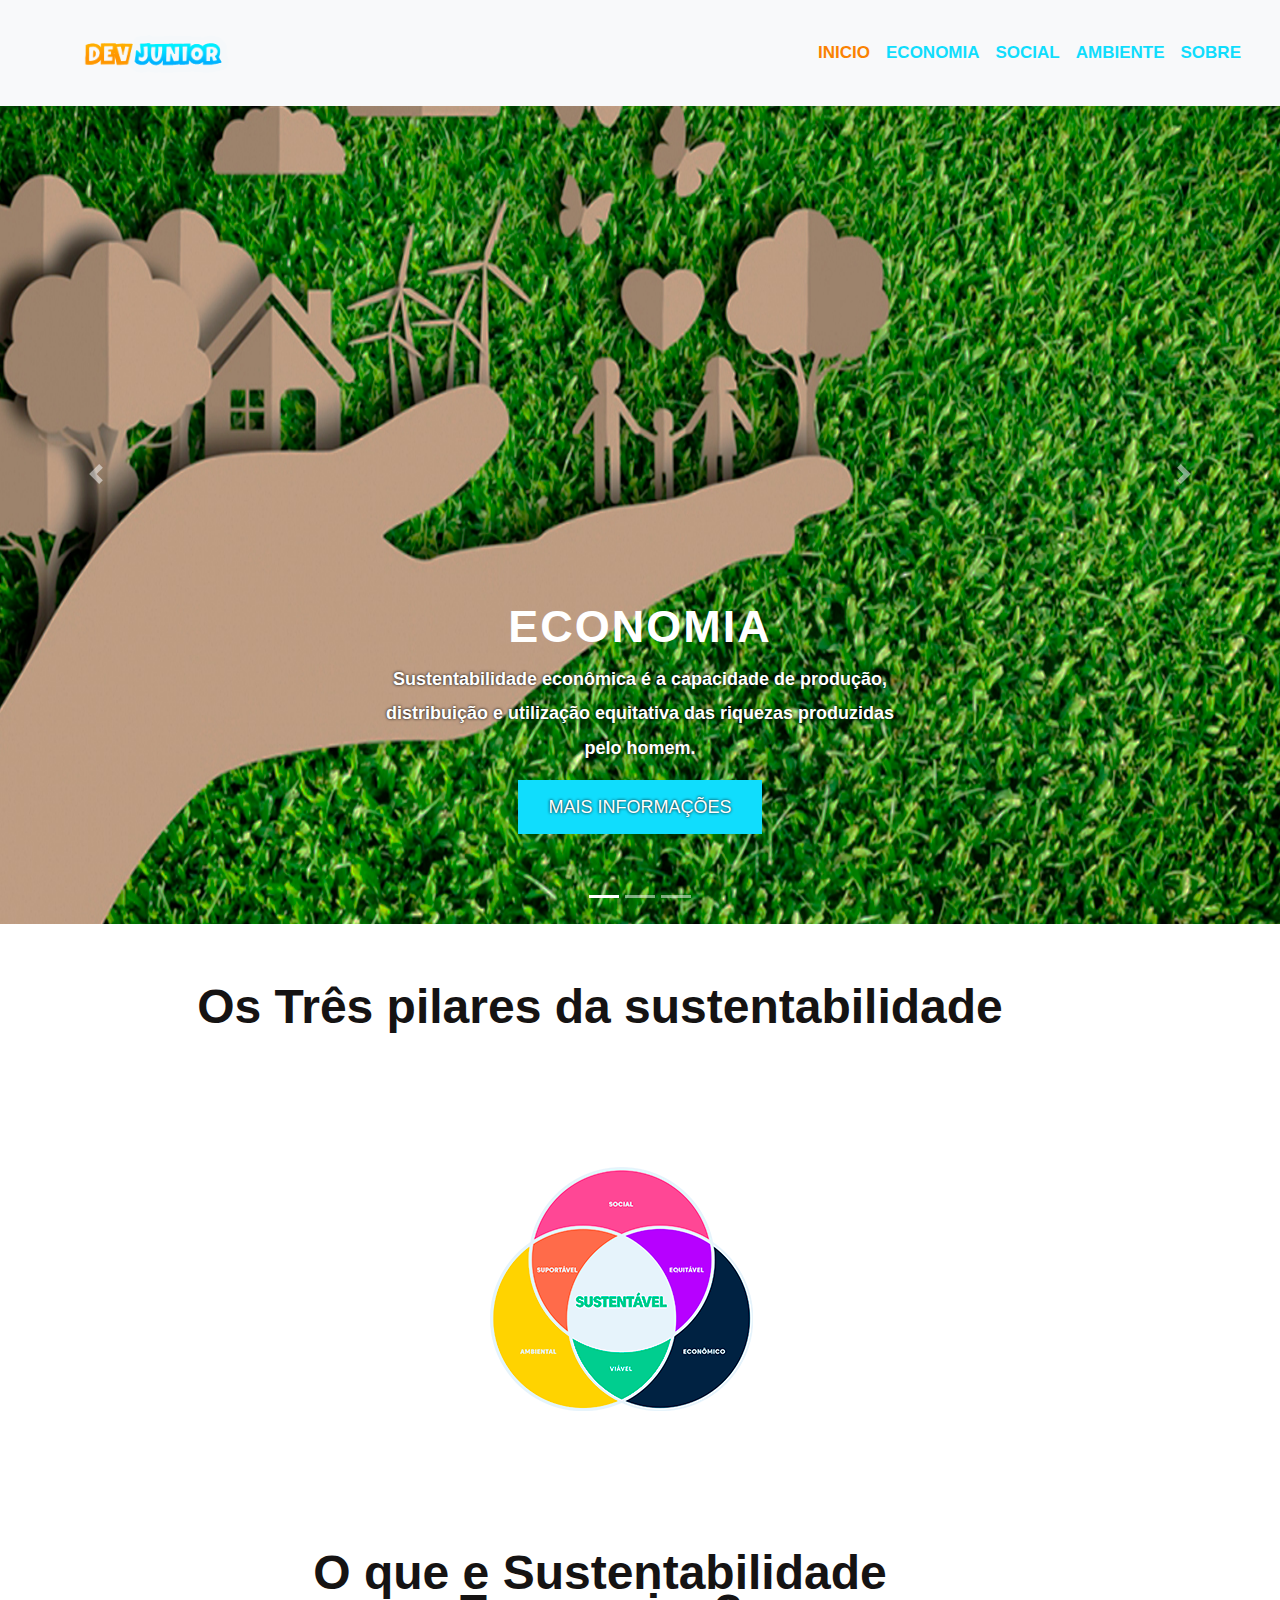
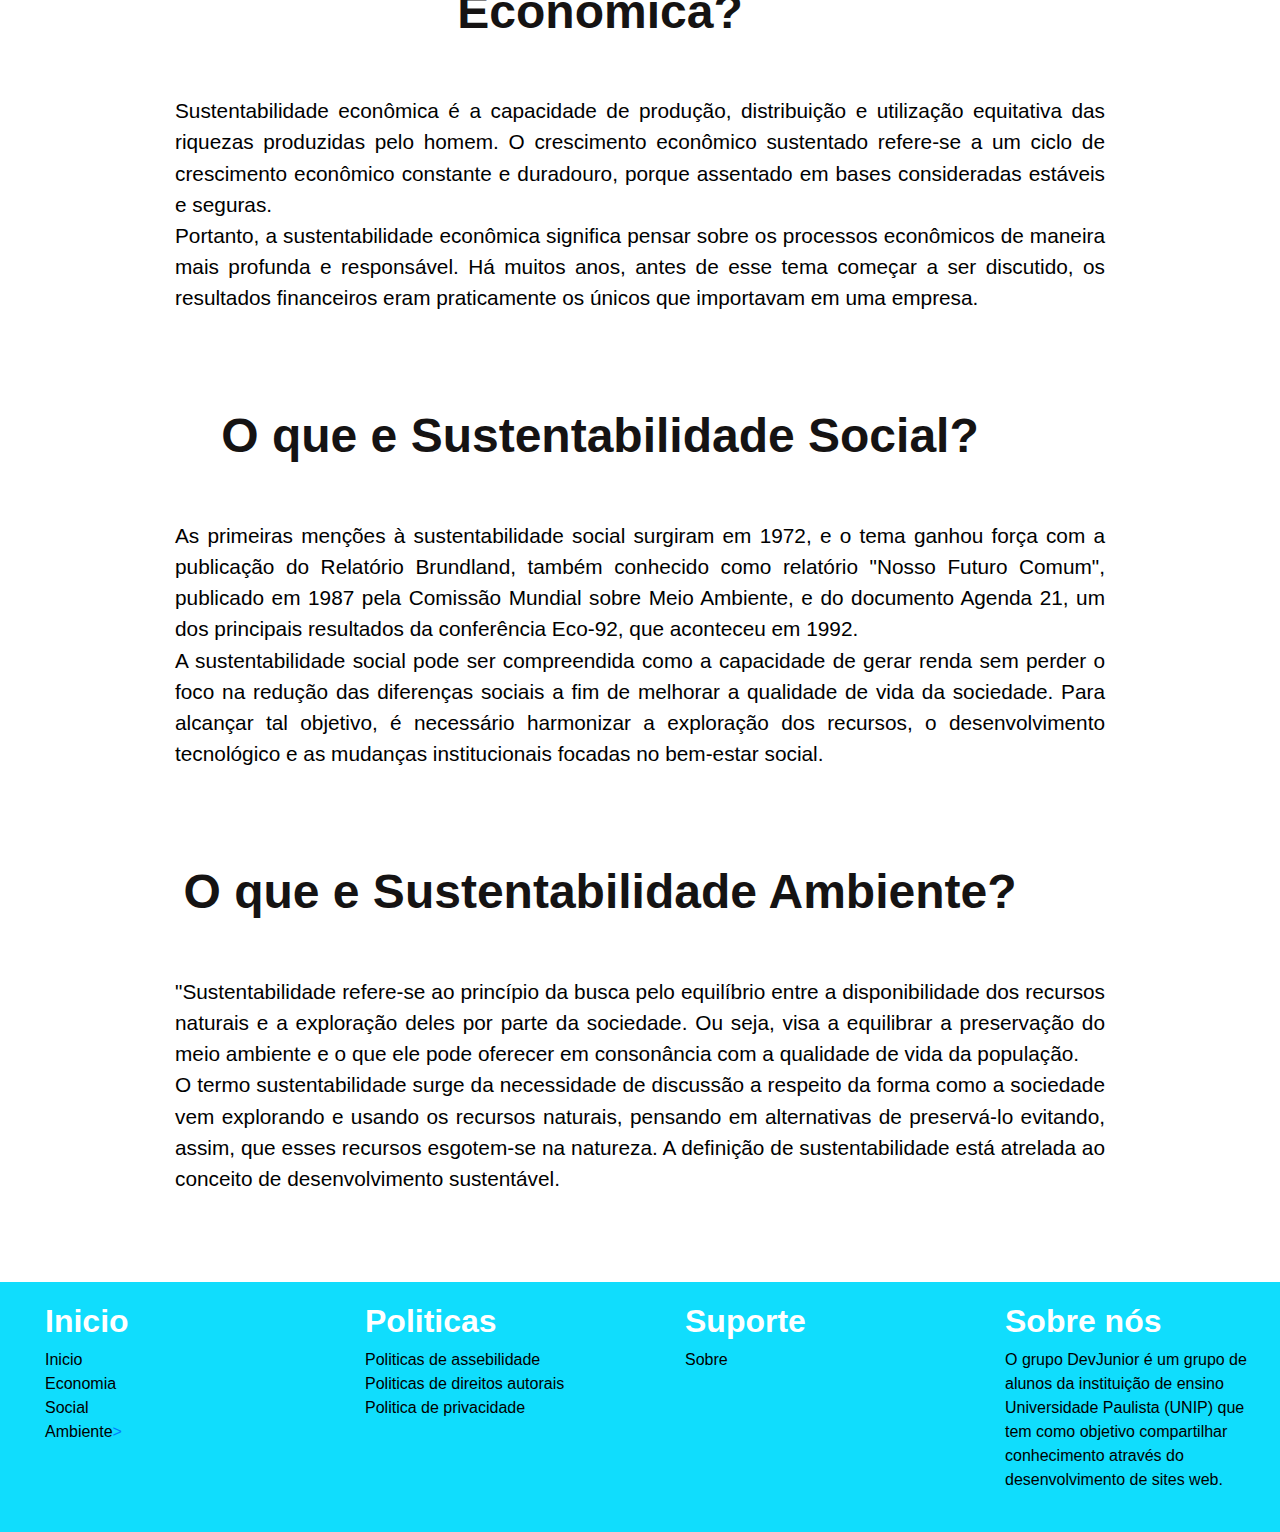
<file: index.html>
<!DOCTYPE html>
<html lang="Pt-br">

<head>
    <meta charset="UTF-8">
    <meta name="viewport" content="width=device-width, initial-scale=1.0">

    <title>Dev Junior</title>
    <!---Blibliotecas (Frameworks)-->
    <link href="https://fonts.googleapis.com/css2?family=Merienda&display=swap" rel="stylesheet">
    <link href="https://fonts.googleapis.com/css2?family=Poppins:wght@400;700&display=swap" rel="stylesheet">
    <link href="https://cdnjs.cloudflare.com/ajax/libs/animate.css/3.7.2/animate.min.css" rel="stylesheet">
    <link href="https://stackpath.bootstrapcdn.com/bootstrap/4.1.3/css/bootstrap.min.css" rel="stylesheet">
    <link href="css/devjunior.css" rel="stylesheet">
    <!--fim-->
</head>
<!--Nav-bar-->

<body>
    <nav class="navbar navbar-expand-lg navbar-light bg-light fixed-top">
        <div class="container-fluid">
            <a class="navbar-brand" href="#"></a>
            <img src="img/logo/devjunior.png.png" width="210px" height="90px">
            <button aria-controls="navbarSupportedContent" aria-expanded="false" aria-label="Toggle navigation"
                class="navbar-toggler" data-target="#navbarSupportedContent" data-toggle="collapse" type="button"><span
                    class="navbar-toggler-icon"></span></button>
            <div class="collapse navbar-collapse" id="navbarSupportedContent">
                <ul class="navbar-nav ml-auto">
                    <li class="nav-item active">
                        <a class="nav-link" href="devjunior.html"><b>inicio</b></a>
                    </li>
                    <li class="nav-item">
                        <a class="nav-link" href="economia.html"><b>Economia</b></a>
                    </li>
                    <li class="nav-item">
                        <a class="nav-link" href="social.html"><b>Social</b></a>
                    </li>
                    <li class="nav-item">
                        <a class="nav-link" href="meioambiente.html"><b>Ambiente</b></a>
                    </li>
                    <li class="nav-item">
                        <a class="nav-link" href="sobre.html"><b>Sobre</b></a>
                    </li>
                </ul>
            </div>
        </div>
    </nav>
    <br>
    <!--Fim da nav-bar-->
    <!---Carrossel-->
    <div class="carousel slide " data-ride="carousel" id="carouselExampleIndicators">
        <ol class="carousel-indicators">
            <li class="active" data-slide-to="0" data-target="#carouselExampleIndicators"></li>
            <li data-slide-to="1" data-target="#carouselExampleIndicators"></li>
            <li data-slide-to="2" data-target="#carouselExampleIndicators"></li>
        </ol>
        <div class="carousel-inner">
            <div class="carousel-item active">
                <img alt="First slide" class="d-block w-100" src="img/slider01.jpg">
                <div class="carousel-caption d-none d-md-block">
                    <h5 class="animated bounceInRight" style="animation-delay: 1s"><b>Economia</b></h5>
                    <p class="animated bounceInLeft" style="animation-delay: 2s"><b>Sustentabilidade econômica é a
                            capacidade de produção, distribuição e utilização equitativa das riquezas produzidas pelo
                            homem.</b></p>
                    <p class="animated bounceInRight" style="animation-delay: 3s"><a href="economia.html">Mais
                            informações</a></p>
                </div>
            </div>
            <div class="carousel-item">
                <img alt="Second slide" class="d-block w-100" src="img/slider02.jpg">
                <div class="carousel-caption d-none d-md-block">
                    <h5 class="animated slideInDown" style="animation-delay: 1s"><b>Ambiente</b></h5>
                    <p class="animated fadeInUp" id="text" style="animation-delay: 2s"><b>No âmbito ambiental, busca-se
                            de diversas maneiras a preservação do meio ambiente e redução impactos ambientais. </b> </p>
                    <p class="animated zoomIn" style="animation-delay: 3s"><a
                            href="Meio ambiente V.01.02/Meioambiente.html">Mais informações </a></p>
                </div>
            </div>
            <div class="carousel-item">
                <img alt="Third slide" class="d-block w-100" src="img/slider03.jpg">
                <div class="carousel-caption d-none d-md-block">
                    <h5 class="animated zoomIn" style="animation-delay: 1s"><b>Social</b></h5>
                    <p class="animated fadeInLeft" style="animation-delay: 2s"><b>O Pilar social do desenvolvimento
                            sustentável é o foco nas pessoas e na sociedade, já que empresas sustentáveis precisam do
                            apoio de seus colaboradores, clientes, stakeholders e da comunidade em que atuam. </b></p>
                    <p class="animated zoomIn" style="animation-delay: 3s"><a href="social.html">Mais informações</a>
                    </p>
                </div>
            </div>
        </div><a class="carousel-control-prev" data-slide="prev" href="#carouselExampleIndicators" role="button"><span
                aria-hidden="true" class="carousel-control-prev-icon"></span> <span class="sr-only">Previous</span></a>
        <a class="carousel-control-next" data-slide="next" href="#carouselExampleIndicators" role="button"><span
                aria-hidden="true" class="carousel-control-next-icon"></span> <span class="sr-only">Next</span></a>
    </div>
    <!--Fim do carrosel-->
    <!--- Parte Conteudo -->

    <div class="container-fluid">

        <h1 align="center" class="text"><b>Os Três pilares da sustentabilidade</b></h1>
        <div class="imagem">

            <img class="center" src="img/sustentabilidade.png" class="img-thumbnail" alt="sustentabilidade">
        </div>

        <h1 align="center" class="text"><b> O que e Sustentabilidade Economica?</b></h1>



        <p>Sustentabilidade econômica é a capacidade de produção, distribuição e utilização equitativa das riquezas
            produzidas pelo homem. O crescimento econômico sustentado refere-se a um ciclo de crescimento econômico
            constante e duradouro, porque assentado
            em bases consideradas estáveis e seguras.<br>Portanto, a sustentabilidade econômica significa pensar sobre
            os processos econômicos de maneira mais profunda e responsável. Há muitos anos, antes de esse tema começar a
            ser discutido, os resultados
            financeiros eram praticamente os únicos que importavam em uma empresa.</p>
        <br>

        <h1 align="center" class="text"><b>O que e Sustentabilidade Social?</b></h1>


        <p>As primeiras menções à sustentabilidade social surgiram em 1972, e o tema ganhou força com a publicação do
            Relatório Brundland, também conhecido como relatório "Nosso Futuro Comum", publicado em 1987 pela Comissão
            Mundial sobre Meio Ambiente,
            e do documento Agenda 21, um dos principais resultados da conferência Eco-92, que aconteceu em 1992.<br> A
            sustentabilidade social pode ser compreendida como a capacidade de gerar renda sem perder o foco na redução
            das diferenças sociais a
            fim de melhorar a qualidade de vida da sociedade. Para alcançar tal objetivo, é necessário harmonizar a
            exploração dos recursos, o desenvolvimento tecnológico e as mudanças institucionais focadas no bem-estar
            social.</p>
        <br>

        <h1 align="center" class="text"><b>O que e Sustentabilidade Ambiente?</b></h1>


        <p>"Sustentabilidade refere-se ao princípio da busca pelo equilíbrio entre a disponibilidade dos recursos
            naturais e a exploração deles por parte da sociedade. Ou seja, visa a equilibrar a preservação do meio
            ambiente e o que ele pode oferecer em
            consonância com a qualidade de vida da população.<br>O termo sustentabilidade surge da necessidade de
            discussão a respeito da forma como a sociedade vem explorando e usando os recursos naturais, pensando em
            alternativas de preservá-lo evitando,
            assim, que esses recursos esgotem-se na natureza. A definição de sustentabilidade está atrelada ao conceito
            de desenvolvimento sustentável.</p>


        <br>
        <br>
        <br>

    </div>
    <!---Rodape-->
    <footer>
        <div class="boxs">
            <h2><b>Inicio</b></h2>
            <ul>
                <li><a href="devjunior.html"><span>Inicio</span></b></a></li>
                <li><a href="economia.html"><span>Economia</span></a></li>
                <li><a href="social.html"><span>Social</span></a></li>
                <li><a href="meioambiente.html"><span>Ambiente</span>></a></li>
            </ul>
        </div>
        <div class="boxs">

            <h2><b>Politicas</b></h2>
            <ul>
                <li><a href="http://www.planalto.gov.br/ccivil_03/leis/l9610.htm"><span>Politicas de assebilidade</span>
                </li>
                <li><a href="http://www.planalto.gov.br/ccivil_03/leis/l9610.html"><span>Politicas de direitos
                            autorais</span></a></li>
                <li><a href="http://www.planalto.gov.br/ccivil_03/_ato2015-2018/2018/lei/l13709.html"><span>Politica de
                            privacidade</span></a></li>
            </ul>

        </div>
        <div class="boxs">

            <h2><b>Suporte</b></h2>
            <ul>
                <li><a href=""><span>Sobre</span></a></li>
            </ul>
        </div>
        <div class="boxs">

            <h2><b>Sobre nós</b></h2>
            <p class="textsobre">O grupo DevJunior é um grupo de alunos da instituição de ensino Universidade Paulista
                (UNIP) que tem como objetivo compartilhar conhecimento através do desenvolvimento de sites web.
            </p>
        </div>
        </div>
    </footer>
    <!---Fim do rodape-->
    <!--Bliotecas(Frameworks)-->
    <script src="https://cdnjs.cloudflare.com/ajax/libs/popper.js/1.14.3/umd/popper.min.js">
    </script>
    <script src="https://code.jquery.com/jquery-3.3.1.slim.min.js">
    </script>
    <script src="https://stackpath.bootstrapcdn.com/bootstrap/4.1.3/js/bootstrap.min.js">
    </script>

</body>

</html>
</file>
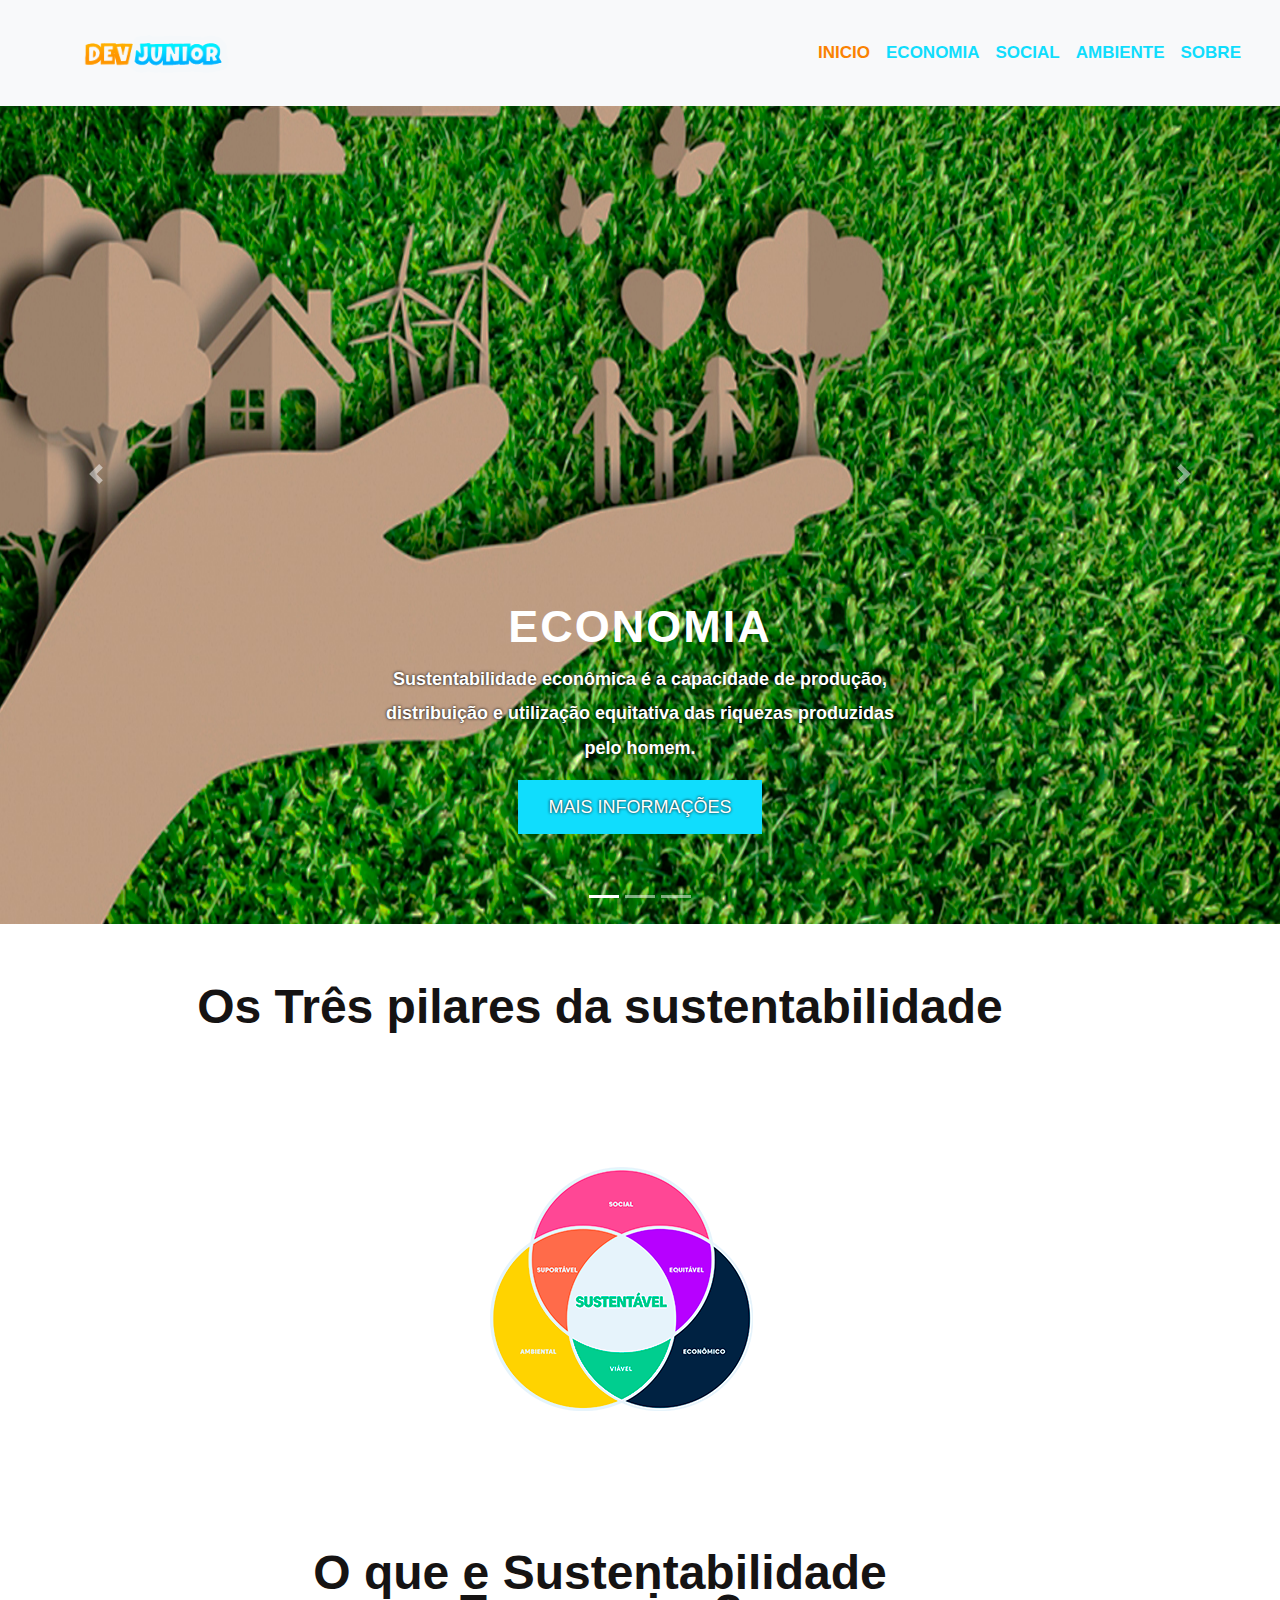
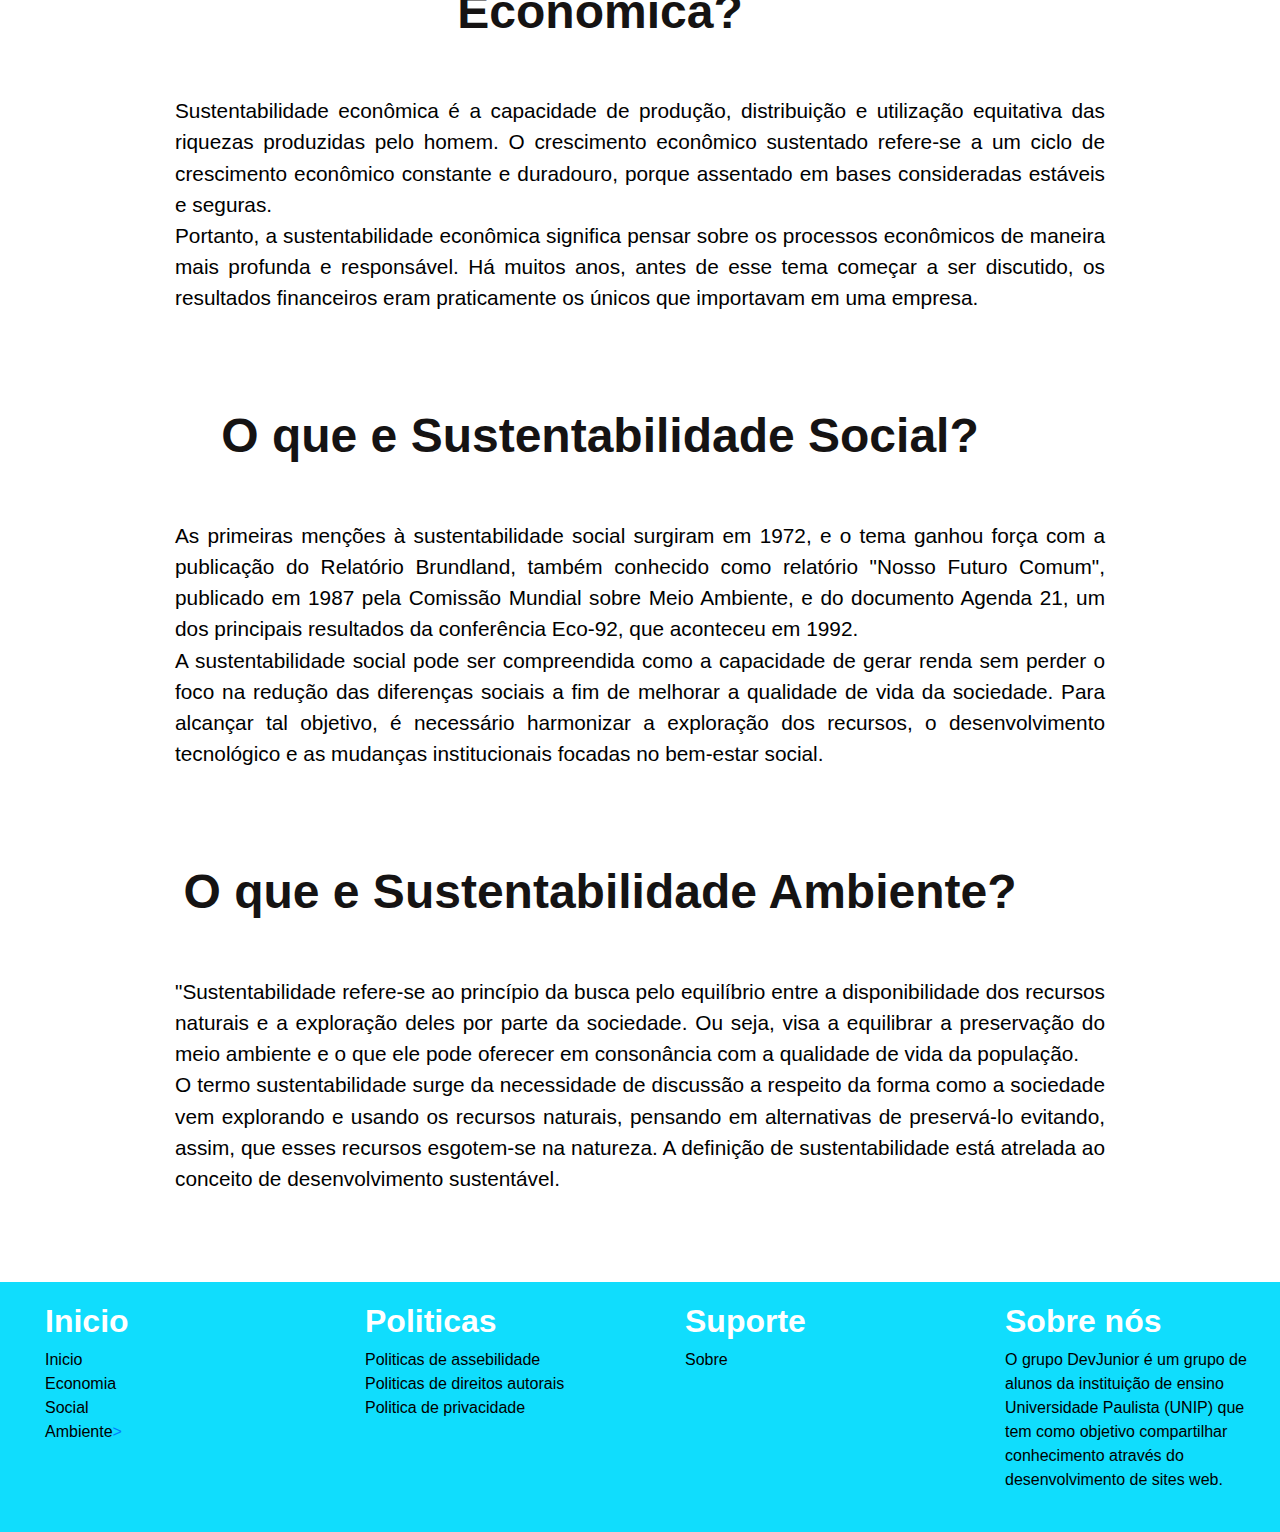
<file: devjunior.html>
<!DOCTYPE html>
<html lang="Pt-br">

<head>
    <meta charset="UTF-8">
    <meta name="viewport" content="width=device-width, initial-scale=1.0">

    <title>Dev Junior</title>
    <!---Blibliotecas (Frameworks)-->
    <link href="https://fonts.googleapis.com/css2?family=Merienda&display=swap" rel="stylesheet">
    <link href="https://fonts.googleapis.com/css2?family=Poppins:wght@400;700&display=swap" rel="stylesheet">
    <link href="https://cdnjs.cloudflare.com/ajax/libs/animate.css/3.7.2/animate.min.css" rel="stylesheet">
    <link href="https://stackpath.bootstrapcdn.com/bootstrap/4.1.3/css/bootstrap.min.css" rel="stylesheet">
    <link href="style.css" rel="stylesheet">
    <!--fim-->
</head>
<!--Nav-bar-->

<body>
    <nav class="navbar navbar-expand-lg navbar-light bg-light fixed-top">
        <div class="container-fluid">
            <a class="navbar-brand" href="#"></a>
            <img src="img/logo/devjunior.png.png" width="210px" height="90px">
            <button aria-controls="navbarSupportedContent" aria-expanded="false" aria-label="Toggle navigation"
                class="navbar-toggler" data-target="#navbarSupportedContent" data-toggle="collapse" type="button"><span
                    class="navbar-toggler-icon"></span></button>
            <div class="collapse navbar-collapse" id="navbarSupportedContent">
                <ul class="navbar-nav ml-auto">
                    <li class="nav-item active">
                        <a class="nav-link" href="devjunior.html"><b>inicio</b></a>
                    </li>
                    <li class="nav-item">
                        <a class="nav-link" href="economia.html"><b>Economia</b></a>
                    </li>
                    <li class="nav-item">
                        <a class="nav-link" href="social.html"><b>Social</b></a>
                    </li>
                    <li class="nav-item">
                        <a class="nav-link" href="meioambiente.html"><b>Ambiente</b></a>
                    </li>
                    <li class="nav-item">
                        <a class="nav-link" href="sobre.html"><b>Sobre</b></a>
                    </li>
                </ul>
            </div>
        </div>
    </nav>
    <br>
    <!--Fim da nav-bar-->
    <!---Carrossel-->
    <div class="carousel slide " data-ride="carousel" id="carouselExampleIndicators">
        <ol class="carousel-indicators">
            <li class="active" data-slide-to="0" data-target="#carouselExampleIndicators"></li>
            <li data-slide-to="1" data-target="#carouselExampleIndicators"></li>
            <li data-slide-to="2" data-target="#carouselExampleIndicators"></li>
        </ol>
        <div class="carousel-inner">
            <div class="carousel-item active">
                <img alt="First slide" class="d-block w-100" src="img/slider01.jpg">
                <div class="carousel-caption d-none d-md-block">
                    <h5 class="animated bounceInRight" style="animation-delay: 1s"><b>Economia</b></h5>
                    <p class="animated bounceInLeft" style="animation-delay: 2s"><b>Sustentabilidade econômica é a
                            capacidade de produção, distribuição e utilização equitativa das riquezas produzidas pelo
                            homem.</b></p>
                    <p class="animated bounceInRight" style="animation-delay: 3s"><a href="economia.html">Mais
                            informações</a></p>
                </div>
            </div>
            <div class="carousel-item">
                <img alt="Second slide" class="d-block w-100" src="img/slider02.jpg">
                <div class="carousel-caption d-none d-md-block">
                    <h5 class="animated slideInDown" style="animation-delay: 1s"><b>Ambiente</b></h5>
                    <p class="animated fadeInUp" id="text" style="animation-delay: 2s"><b>No âmbito ambiental, busca-se
                            de diversas maneiras a preservação do meio ambiente e redução impactos ambientais. </b> </p>
                    <p class="animated zoomIn" style="animation-delay: 3s"><a
                            href="Meio ambiente V.01.02/Meioambiente.html">Mais informações </a></p>
                </div>
            </div>
            <div class="carousel-item">
                <img alt="Third slide" class="d-block w-100" src="img/slider03.jpg">
                <div class="carousel-caption d-none d-md-block">
                    <h5 class="animated zoomIn" style="animation-delay: 1s"><b>Social</b></h5>
                    <p class="animated fadeInLeft" style="animation-delay: 2s"><b>O Pilar social do desenvolvimento
                            sustentável é o foco nas pessoas e na sociedade, já que empresas sustentáveis precisam do
                            apoio de seus colaboradores, clientes, stakeholders e da comunidade em que atuam. </b></p>
                    <p class="animated zoomIn" style="animation-delay: 3s"><a href="social.html">Mais informações</a>
                    </p>
                </div>
            </div>
        </div><a class="carousel-control-prev" data-slide="prev" href="#carouselExampleIndicators" role="button"><span
                aria-hidden="true" class="carousel-control-prev-icon"></span> <span class="sr-only">Previous</span></a>
        <a class="carousel-control-next" data-slide="next" href="#carouselExampleIndicators" role="button"><span
                aria-hidden="true" class="carousel-control-next-icon"></span> <span class="sr-only">Next</span></a>
    </div>
    <!--Fim do carrosel-->
    <!--- Parte Conteudo -->

    <div class="container-fluid">

        <h1 align="center" class="text"><b>Os Três pilares da sustentabilidade</b></h1>
        <div class="imagem">

            <img class="center" src="img/sustentabilidade.png" class="img-thumbnail" alt="sustentabilidade">
        </div>

        <h1 align="center" class="text"><b> O que e Sustentabilidade Economica?</b></h1>



        <p>Sustentabilidade econômica é a capacidade de produção, distribuição e utilização equitativa das riquezas
            produzidas pelo homem. O crescimento econômico sustentado refere-se a um ciclo de crescimento econômico
            constante e duradouro, porque assentado
            em bases consideradas estáveis e seguras.<br>Portanto, a sustentabilidade econômica significa pensar sobre
            os processos econômicos de maneira mais profunda e responsável. Há muitos anos, antes de esse tema começar a
            ser discutido, os resultados
            financeiros eram praticamente os únicos que importavam em uma empresa.</p>
        <br>

        <h1 align="center" class="text"><b>O que e Sustentabilidade Social?</b></h1>


        <p>As primeiras menções à sustentabilidade social surgiram em 1972, e o tema ganhou força com a publicação do
            Relatório Brundland, também conhecido como relatório "Nosso Futuro Comum", publicado em 1987 pela Comissão
            Mundial sobre Meio Ambiente,
            e do documento Agenda 21, um dos principais resultados da conferência Eco-92, que aconteceu em 1992.<br> A
            sustentabilidade social pode ser compreendida como a capacidade de gerar renda sem perder o foco na redução
            das diferenças sociais a
            fim de melhorar a qualidade de vida da sociedade. Para alcançar tal objetivo, é necessário harmonizar a
            exploração dos recursos, o desenvolvimento tecnológico e as mudanças institucionais focadas no bem-estar
            social.</p>
        <br>

        <h1 align="center" class="text"><b>O que e Sustentabilidade Ambiente?</b></h1>


        <p>"Sustentabilidade refere-se ao princípio da busca pelo equilíbrio entre a disponibilidade dos recursos
            naturais e a exploração deles por parte da sociedade. Ou seja, visa a equilibrar a preservação do meio
            ambiente e o que ele pode oferecer em
            consonância com a qualidade de vida da população.<br>O termo sustentabilidade surge da necessidade de
            discussão a respeito da forma como a sociedade vem explorando e usando os recursos naturais, pensando em
            alternativas de preservá-lo evitando,
            assim, que esses recursos esgotem-se na natureza. A definição de sustentabilidade está atrelada ao conceito
            de desenvolvimento sustentável.</p>


        <br>
        <br>
        <br>

    </div>
    <!---Rodape-->
    <footer>
        <div class="boxs">
            <h2><b>Inicio</b></h2>
            <ul>
                <li><a href="devjunior.html"><span>Inicio</span></b></a></li>
                <li><a href="economia.html"><span>Economia</span></a></li>
                <li><a href="social.html"><span>Social</span></a></li>
                <li><a href="meioambiente.html"><span>Ambiente</span>></a></li>
            </ul>
        </div>
        <div class="boxs">

            <h2><b>Politicas</b></h2>
            <ul>
                <li><a href="http://www.planalto.gov.br/ccivil_03/leis/l9610.htm"><span>Politicas de assebilidade</span>
                </li>
                <li><a href="http://www.planalto.gov.br/ccivil_03/leis/l9610.html"><span>Politicas de direitos
                            autorais</span></a></li>
                <li><a href="http://www.planalto.gov.br/ccivil_03/_ato2015-2018/2018/lei/l13709.html"><span>Politica de
                            privacidade</span></a></li>
            </ul>

        </div>
        <div class="boxs">

            <h2><b>Suporte</b></h2>
            <ul>
                <li><a href=""><span>Sobre</span></a></li>
            </ul>
        </div>
        <div class="boxs">

            <h2><b>Sobre nós</b></h2>
            <p class="textsobre">O grupo DevJunior é um grupo de alunos da instituição de ensino Universidade Paulista
                (UNIP) que tem como objetivo compartilhar conhecimento através do desenvolvimento de sites web.
            </p>
        </div>
        </div>
    </footer>
    <!---Fim do rodape-->
    <!--Bliotecas(Frameworks)-->
    <script src="https://cdnjs.cloudflare.com/ajax/libs/popper.js/1.14.3/umd/popper.min.js">
    </script>
    <script src="https://code.jquery.com/jquery-3.3.1.slim.min.js">
    </script>
    <script src="https://stackpath.bootstrapcdn.com/bootstrap/4.1.3/js/bootstrap.min.js">
    </script>

</body>

</html>
</file>
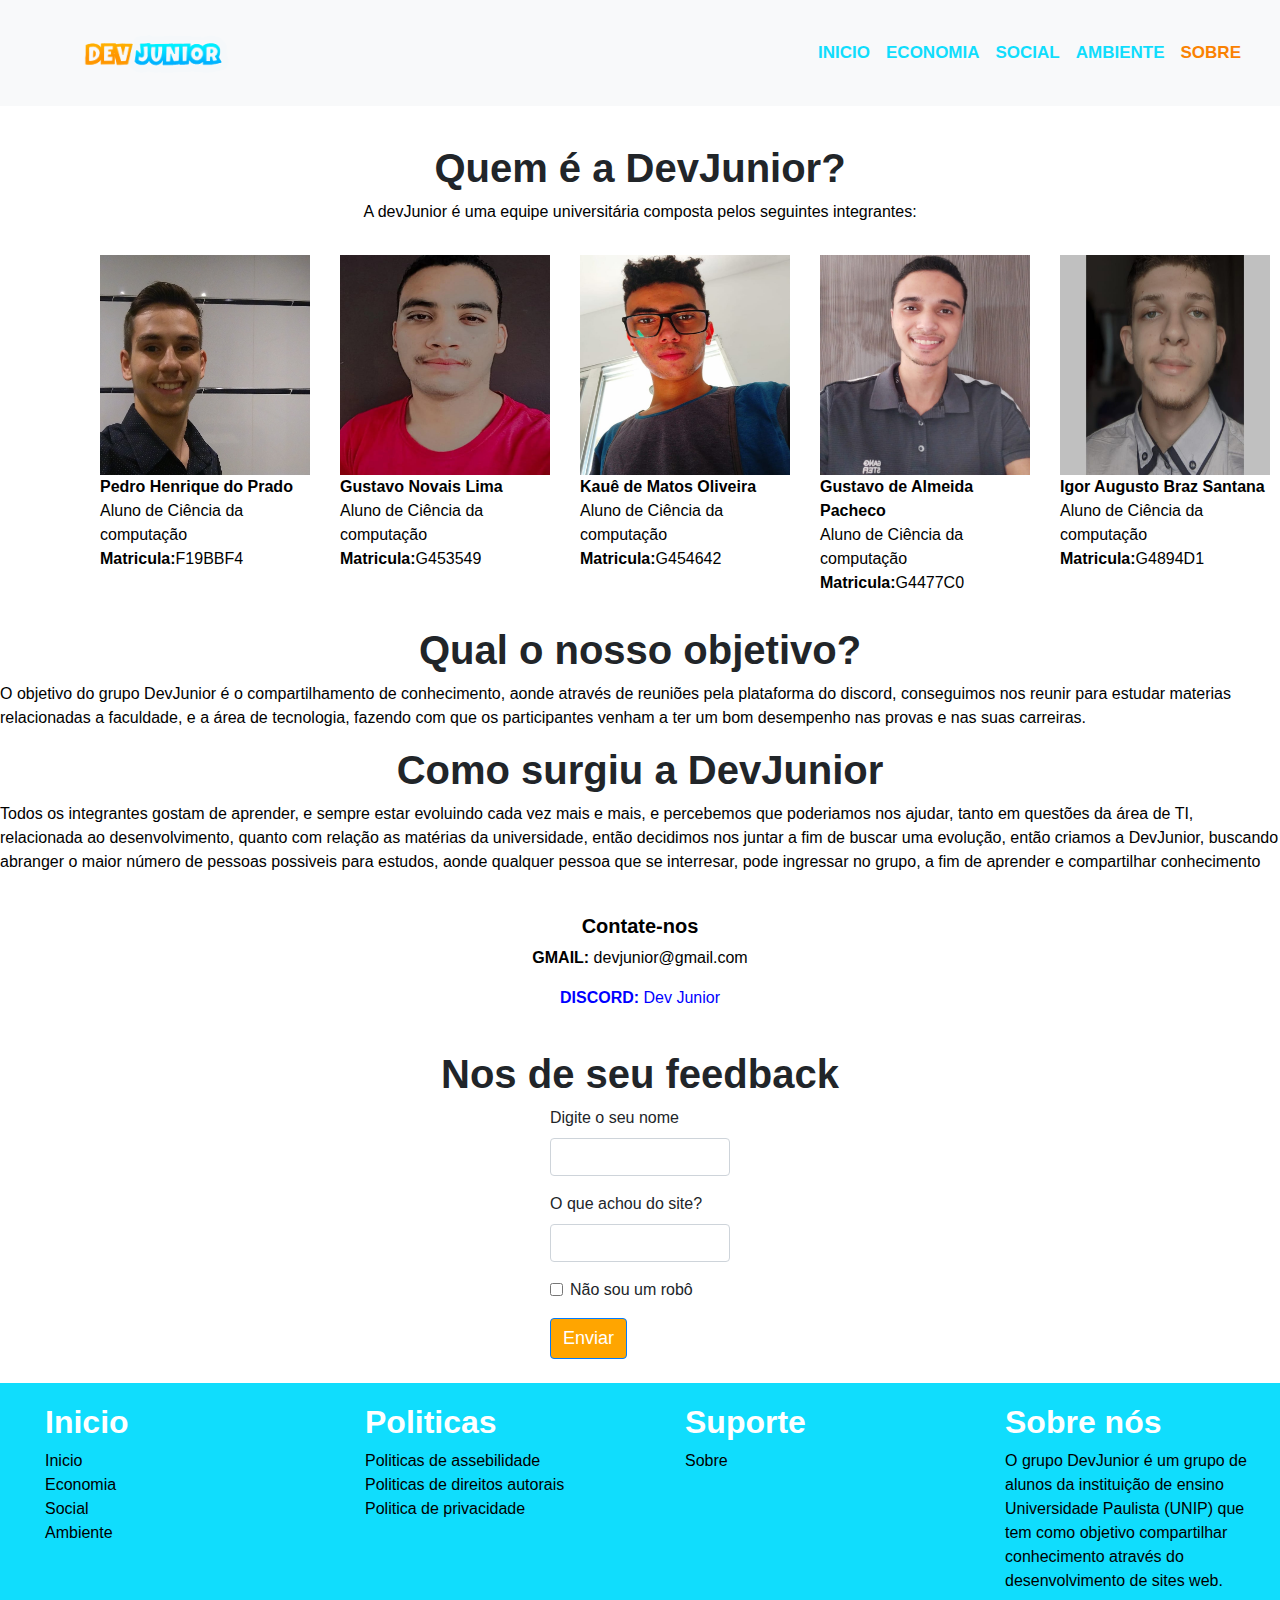
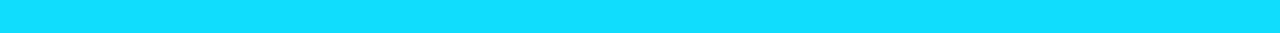
<file: sobre.html>
<!DOCTYPE html>
<html lang="Pt-br">

<head>
    <meta charset="UTF-8">
    <meta name="viewport" content="width=device-width, initial-scale=1.0">

    <title>Dev Junior</title>
    <!---Blibliotecas (Frameworks)-->
    <link href="https://fonts.googleapis.com/css2?family=Merienda&display=swap" rel="stylesheet">
    <link href="https://fonts.googleapis.com/css2?family=Poppins:wght@400;700&display=swap" rel="stylesheet">
    <link href="https://cdnjs.cloudflare.com/ajax/libs/animate.css/3.7.2/animate.min.css" rel="stylesheet">
    <link href="https://stackpath.bootstrapcdn.com/bootstrap/4.1.3/css/bootstrap.min.css" rel="stylesheet">
    <link href="css/sobre.css" rel="stylesheet">
    <script src="./js/sobre.js"></script>
    <!--fim-->
</head>
<!--Nav-bar-->

<body>
    <nav class="navbar navbar-expand-lg navbar-light bg-light fixed-top">
        <div class="container-fluid">
            <a class="navbar-brand" href="#"></a>
            <img src="img/logo/devjunior.png.png" width="210px" height="90px">
            <button aria-controls="navbarSupportedContent" aria-expanded="false" aria-label="Toggle navigation" class="navbar-toggler" data-target="#navbarSupportedContent" data-toggle="collapse" type="button"><span class="navbar-toggler-icon"></span></button>
            <div class="collapse navbar-collapse" id="navbarSupportedContent">
                <ul class="navbar-nav ml-auto">
                    <li class="nav-item">
                        <a class="nav-link" href="devjunior.html"><b>inicio</b></a>
                    </li>
                    <li class="nav-item">
                        <a class="nav-link" href="economia.html"><b>Economia</b></a>
                    </li>
                    <li class="nav-item">
                        <a class="nav-link" href="social.html"><b>Social</b></a>
                    </li>
                    <li class="nav-item">
                        <a class="nav-link" href="Meioambiente.html"><b>Ambiente</b></a>
                    </li>
                    <li class="nav-item active">
                        <a class="nav-link" href="sobre.html"><b>Sobre</b></a>
                    </li>
                </ul>
            </div>
        </div>
    </nav>
    <br>
    <!--Fim da nav-bar-->

    <!--- Parte Conteudo -->

    <div class="container-fluid ml-auto">
        <br>
        <br>
        <br>
        <br>
        <br>


        <h1 align="center" class="text"><b>Quem é a DevJunior?</b></h1>
        <p align="center">A devJunior é uma equipe universitária composta pelos seguintes integrantes:</p>
        <div class="container">
            <div class="boxs">
                <img src="./intengrantes/pedro.jpeg" alt="Pedro" class="fotopedro">
                <p><b align="center">Pedro Henrique do Prado</b>
                    <br> Aluno de Ciência da computação
                    <b>Matricula:</b>F19BBF4
                </p>

            </div>
            <div class="boxs">
                <img src="./intengrantes/gustavao.jpeg" alt="Gustavo" class="inte">
                <p><b align="center">Gustavo Novais Lima</b>
                    <br> Aluno de Ciência da computação
                    <b>Matricula:</b>G453549
                </p>

            </div>
            <div class="boxs">
                <img src="./intengrantes/kaue.jpeg" alt="kaue" class="inte">
                <p><b align="center">Kauê de Matos Oliveira
            </b>
                    <br> Aluno de Ciência da computação
                    <b>Matricula:</b>G454642

                </p>
            </div>
            <div class="boxs">
                <img src="./intengrantes/pacheco.jpeg" alt="Pacheco" class="inte">
                <p><b align="center">Gustavo de Almeida Pacheco</b>
                    <br> Aluno de Ciência da computação
                    <b>Matricula:</b>G4477C0
                </p>
            </div>
            <div class="boxs">
                <img src="./intengrantes/igor.jpeg" alt="Igor" class="inte">
                <p><b align="center">Igor Augusto Braz Santana</b>
                    <br> Aluno de Ciência da computação
                    <b>Matricula:</b>G4894D1
                </p>


            </div>
        </div>
    </div>

    <h1 align="center" class="text"><b>Qual o nosso objetivo?</b></h1>
    <p class="text">O objetivo do grupo DevJunior é o compartilhamento de conhecimento, aonde através de reuniões pela plataforma do discord, conseguimos nos reunir para estudar materias relacionadas a faculdade, e a área de tecnologia, fazendo com que os participantes
        venham a ter um bom desempenho nas provas e nas suas carreiras. </p>

    <h1 align="center" class="text"><b>Como surgiu a DevJunior</b></h1>
    <p class="text">Todos os integrantes gostam de aprender, e sempre estar evoluindo cada vez mais e mais, e percebemos que poderiamos nos ajudar, tanto em questões da área de TI, relacionada ao desenvolvimento, quanto com relação as matérias da universidade, então
        decidimos nos juntar a fim de buscar uma evolução, então criamos a DevJunior, buscando abranger o maior número de pessoas possiveis para estudos, aonde qualquer pessoa que se interresar, pode ingressar no grupo, a fim de aprender e compartilhar
        conhecimento </p>
    <br>

    <!--Parte das redes sociais, contate-nos-->
    <h4 align="center" class="text"><b>Contate-nos</b></h4>
    <p class="text" align="center" class="email"><b>GMAIL:</b> devjunior@gmail.com</p>

    <p align="center" class="dis"><b>DISCORD:</b> Dev Junior</p>
    <!--Fim das redes sociais-->

    <br>

    <h1 align="center" class="text"><b>Nos de seu feedback</b></h1>
    <form class="form">
        <div class="mb-3">
            <label for="exampleInputEmail1" class="form-label">Digite o seu nome </label>
            <input type="text" class="form-control" id="exampleInputEmail1" aria-describedby="emailHelp">
        </div>
        <div class="mb-3">
            <label for="exampleInputPassword1" class="form-label">O que achou do site?</label>
            <input type="text" class="form-control" id="exampleInputEmail1" aria-describedby="emailHelp">
        </div>
        <div class="mb-3 form-check">
            <input type="checkbox" class="form-check-input" id="exampleCheck1">
            <label class="form-check-label" for="exampleCheck1">Não sou um robô</label>
        </div>
        <button type="submit" class="btn btn-primary" onclick="x1()">Enviar</button>
    </form>

    <br>
    <!---Rodape-->

    <!---Fim do rodape-->
    <!--Bliotecas(Frameworks)-->
    <footer>
        <div class="boxs">
            <h2><b>Inicio</b></h2>
            <ul>
                <li><a href="devjunior.html"><span>Inicio</span></b></a></li>
                <li><a href="economia.html"><span>Economia</span></a></li>
                <li><a href="social.html"><span>Social</span></a></li>
                <li><a href="meioambiente.html"><span>Ambiente</span></a></li>
            </ul>
        </div>
        <div class="boxs">

            <h2><b>Politicas</b></h2>
            <ul>
                <li><a href="http://www.planalto.gov.br/ccivil_03/leis/l9610.htm"><span>Politicas de assebilidade</span></li>
                    <li><a href="http://www.planalto.gov.br/ccivil_03/leis/l9610.html"><span>Politicas de direitos autorais</span></a></li>
                <li><a href="http://www.planalto.gov.br/ccivil_03/_ato2015-2018/2018/lei/l13709.html"><span>Politica de privacidade</span></a></li>
            </ul>

        </div>
        <div class="boxs">

            <h2><b>Suporte</b></h2>
            <ul>
                <li><a href=""><span>Sobre</span></a></li>
            </ul>
        </div>
        <div class="boxs">

            <h2><b>Sobre nós</b></h2>
            <p class="textsobre">O grupo DevJunior é um grupo de alunos da instituição de ensino Universidade Paulista (UNIP) que tem como objetivo compartilhar conhecimento através do desenvolvimento de sites web.
            </p>
        </div>
        </div>
    </footer>
    <!---Fim do rodape-->
    <!--Bliotecas(Frameworks)-->
    <script src="https://cdnjs.cloudflare.com/ajax/libs/popper.js/1.14.3/umd/popper.min.js">
    </script>
    <script src="https://code.jquery.com/jquery-3.3.1.slim.min.js">
    </script>
    <script src="https://stackpath.bootstrapcdn.com/bootstrap/4.1.3/js/bootstrap.min.js">
    </script>
</file>
<file: css/devjunior.css>
@import url("https://fonts.googleapis.com/css2?family=Dela+Gothic+One&family=Patua+One&display=swap");
    /*começo estrutura de configuraçao*/
    
    * {
        padding: 0px;
        margin: 0px;
        font-family: 'Arial', 'Arial Narrow', Arial, sans-serif;
        box-sizing: border-box;
    }
    /*estruturação da pagina*/
    
    body {
        width: 100%;
        min-height: 100vh;
        justify-content: center;
        align-items: center;
    }
    /*fim*/
    /*estrutura de configuração fim */
    /*carrossel*/
    
    .carousel-item {
        height: 100vh;
        min-height: 200px;
    }
    
    .carousel-caption {
        bottom: 70px;
    }
    
    .carousel-caption h5 {
        font-size: 45px;
        text-transform: uppercase;
        letter-spacing: 2px;
        margin-top: 22px;
        font-family: merienda;
        color: rgb(255, 255, 255);
    }
    
    .carousel-caption p {
        width: 60%;
        margin: auto;
        font-size: 18px;
        line-height: 1.9;
        font-family: poppins;
        text-shadow: 0 0 3px #000;
        color: rgb(255, 255, 255);
    }
    
    .carousel-caption a {
        text-transform: uppercase;
        background: rgb(16, 221, 253);
        padding: 10px 30px;
        display: inline-block;
        color: rgb(255, 255, 255);
        margin-top: 15px;
    }
    /*Responsividade carrossel*/
    
    @media(max-height:750px) {
        .carousel slide {
            flex-direction: row;
        }
        .carousel-item {
            height: 70vh;
        }
    }
    /*fim da responsividade*/
    /*fim do carrossel*/
    /*nav bar*/
    
    .navbar-nav a {
        font-family: poppins;
        font-size: 18px;
        text-transform: uppercase;
        font-weight: bold;
    }
    
    .navbar-brand {
        color: rgb(250, 130, 1);
        font-size: 25px;
        text-transform: uppercase;
        font-weight: bold;
        letter-spacing: 2px;
    }
    
    ul {
        list-style: none;
    }
    
    .navbar-light .navbar-nav .active>.nav-link,
    .navbar-light .navbar-nav .nav-link.active,
    .navbar-light .navbar-nav .nav-link.show,
    .navbar-light .navbar-nav .show>.nav-link {
        color: rgb(250, 130, 1);
    }
    
    .navbar-light .navbar-nav .nav-link {
        color: rgb(16, 221, 253);
    }
    
    .navbar-nav {
        text-align: center;
    }
    
    .nav-link {
        padding: .2rem 1rem;
    }
    
    .nav-link.active,
    .nav-link:focus {
        color: rgb(16, 221, 253);
    }
    
    .navbar-toggler {
        padding: 1px 5px;
        font-size: 18px;
        line-height: 0.3;
        background: rgb(255, 255, 255);
    }
    
    .navbar-light .navbar-nav .nav-link:focus,
    .navbar-light .navbar-nav .nav-link:hover {
        color: rgb(247, 130, 4);
    }
    
    .navbar-nav a {
        font-size: 17px;
        font-weight: none;
    }
    /*fim da nav bar*/
    
    .w-100 {
        height: 100vh;
    }
    /*fim */
    /*conteudo*/
    
     :root {
        --font-xl: clamp(3rem, 2vw + 0.2rem, 8rem);
        --font-md: clamp(1rem, 1.5vw + 0.1rem, 2rem);
    }
    
    .imagem {
        display: flex;
        align-items: center;
        justify-content: center;
        margin-right: 140px;
        margin-top: 10px;
        margin-left: 100px;
    }
    
    .container-fluid p {
        text-align: justify;
        margin: 1rem 10rem;
        font-size: var(--font-md);
    }
    
    .text {
        color: rgb(21, 19, 19);
        margin-top: 20px;
        font-family: 'Arial', 'Arial Narrow', Arial, sans-serif;
        text-align: center;
        margin: 4rem 15rem 4rem 10rem;
        font-weight: 300px;
        font-size: var(--font-xl);
        line-height: 0.8;
        font-weight: bold;
    }
    
    h3 {
        margin-top: 20px;
        text-align: justify;
        margin: 1rem 10rem;
        font-size: var(--font-md);
    }
    
    p {
        color: rgb(0, 0, 0);
    }
    /*fim conteudo*/
    /*rodape*/
    
    footer {
        width: 100%;
        min-height: 250px;
        background: rgb(16, 221, 253);
        display: flex;
    }
    
    footer .boxs {
        width: 320px;
        min-height: 150px;
        padding: 20px;
        margin-left: 25px;
    }
    
    h2 {
        color: white;
        text-align: justify;
    }
    
    span {
        color: #000;
    }
    /*fim rodape*/
    /*reponsividade rodape*/
    
    @media(max-width: 950px) {
        footer {
            flex-direction: column;
        }
        footer .boxs {
            width: 100%;
            text-align: center;
            padding: 20px;
        }
    }
    /*fim do rodape*/
</file>
<file: style.css>
@import url("https://fonts.googleapis.com/css2?family=Dela+Gothic+One&family=Patua+One&display=swap");
    /*começo estrutura de configuraçao*/
    
    * {
        padding: 0px;
        margin: 0px;
        font-family: 'Arial', 'Arial Narrow', Arial, sans-serif;
        box-sizing: border-box;
    }
    /*estruturação da pagina*/
    
    body {
        width: 100%;
        min-height: 100vh;
        justify-content: center;
        align-items: center;
    }
    /*fim*/
    /*estrutura de configuração fim */
    /*carrossel*/
    
    .carousel-item {
        height: 100vh;
        min-height: 200px;
    }
    
    .carousel-caption {
        bottom: 70px;
    }
    
    .carousel-caption h5 {
        font-size: 45px;
        text-transform: uppercase;
        letter-spacing: 2px;
        margin-top: 22px;
        font-family: merienda;
        color: rgb(255, 255, 255);
    }
    
    .carousel-caption p {
        width: 60%;
        margin: auto;
        font-size: 18px;
        line-height: 1.9;
        font-family: poppins;
        text-shadow: 0 0 3px #000;
        color: rgb(255, 255, 255);
    }
    
    .carousel-caption a {
        text-transform: uppercase;
        background: rgb(16, 221, 253);
        padding: 10px 30px;
        display: inline-block;
        color: rgb(255, 255, 255);
        margin-top: 15px;
    }
    /*Responsividade carrossel*/
    
    @media(max-height:750px) {
        .carousel slide {
            flex-direction: row;
        }
        .carousel-item {
            height: 70vh;
        }
    }
    /*fim da responsividade*/
    /*fim do carrossel*/
    /*nav bar*/
    
    .navbar-nav a {
        font-family: poppins;
        font-size: 18px;
        text-transform: uppercase;
        font-weight: bold;
    }
    
    .navbar-brand {
        color: rgb(250, 130, 1);
        font-size: 25px;
        text-transform: uppercase;
        font-weight: bold;
        letter-spacing: 2px;
    }
    
    ul {
        list-style: none;
    }
    
    .navbar-light .navbar-nav .active>.nav-link,
    .navbar-light .navbar-nav .nav-link.active,
    .navbar-light .navbar-nav .nav-link.show,
    .navbar-light .navbar-nav .show>.nav-link {
        color: rgb(250, 130, 1);
    }
    
    .navbar-light .navbar-nav .nav-link {
        color: rgb(16, 221, 253);
    }
    
    .navbar-nav {
        text-align: center;
    }
    
    .nav-link {
        padding: .2rem 1rem;
    }
    
    .nav-link.active,
    .nav-link:focus {
        color: rgb(16, 221, 253);
    }
    
    .navbar-toggler {
        padding: 1px 5px;
        font-size: 18px;
        line-height: 0.3;
        background: rgb(255, 255, 255);
    }
    
    .navbar-light .navbar-nav .nav-link:focus,
    .navbar-light .navbar-nav .nav-link:hover {
        color: rgb(247, 130, 4);
    }
    
    .navbar-nav a {
        font-size: 17px;
        font-weight: none;
    }
    /*fim da nav bar*/
    
    .w-100 {
        height: 100vh;
    }
    /*fim */
    /*conteudo*/
    
     :root {
        --font-xl: clamp(3rem, 2vw + 0.2rem, 8rem);
        --font-md: clamp(1rem, 1.5vw + 0.1rem, 2rem);
    }
    
    .imagem {
        display: flex;
        align-items: center;
        justify-content: center;
        margin-right: 140px;
        margin-top: 10px;
        margin-left: 100px;
    }
    
    .container-fluid p {
        text-align: justify;
        margin: 1rem 10rem;
        font-size: var(--font-md);
    }
    
    .text {
        color: rgb(21, 19, 19);
        margin-top: 20px;
        font-family: 'Arial', 'Arial Narrow', Arial, sans-serif;
        text-align: center;
        margin: 4rem 15rem 4rem 10rem;
        font-weight: 300px;
        font-size: var(--font-xl);
        line-height: 0.8;
        font-weight: bold;
    }
    
    h3 {
        margin-top: 20px;
        text-align: justify;
        margin: 1rem 10rem;
        font-size: var(--font-md);
    }
    
    p {
        color: rgb(0, 0, 0);
    }
    /*fim conteudo*/
    /*rodape*/
    
    footer {
        width: 100%;
        min-height: 250px;
        background: rgb(16, 221, 253);
        display: flex;
    }
    
    footer .boxs {
        width: 320px;
        min-height: 150px;
        padding: 20px;
        margin-left: 25px;
    }
    
    h2 {
        color: white;
        text-align: justify;
    }
    
    span {
        color: #000;
    }
    /*fim rodape*/
    /*reponsividade rodape*/
    
    @media(max-width: 950px) {
        footer {
            flex-direction: column;
        }
        footer .boxs {
            width: 100%;
            text-align: center;
            padding: 20px;
        }
    }
    /*fim do rodape*/
</file>
<file: css/sobre.css>
@import url("https://fonts.googleapis.com/css2?family=Dela+Gothic+One&family=Patua+One&display=swap");
                        /*começo estrutura de configuraçao*/
                        
                        * {
                            padding: 0px;
                            margin: 0px;
                            font-family: 'Arial', 'Arial Narrow', Arial, sans-serif;
                            box-sizing: border-box;
                        }
                        /*nav bar*/
                        
                        .navbar-nav a {
                            font-family: poppins;
                            font-size: 18px;
                            text-transform: uppercase;
                            font-weight: bold;
                        }
                        
                        .navbar-brand {
                            color: rgb(250, 130, 1);
                            font-size: 25px;
                            text-transform: uppercase;
                            font-weight: bold;
                            letter-spacing: 2px;
                        }
                        
                        ul {
                            list-style: none;
                        }
                        
                        .navbar-light .navbar-nav .active>.nav-link,
                        .navbar-light .navbar-nav .nav-link.active,
                        .navbar-light .navbar-nav .nav-link.show,
                        .navbar-light .navbar-nav .show>.nav-link {
                            color: rgb(250, 130, 1);
                        }
                        
                        .navbar-light .navbar-nav .nav-link {
                            color: rgb(16, 221, 253);
                        }
                        
                        .navbar-nav {
                            text-align: center;
                        }
                        
                        .nav-link {
                            padding: .2rem 1rem;
                        }
                        
                        .nav-link.active,
                        .nav-link:focus {
                            color: rgb(16, 221, 253);
                        }
                        
                        .navbar-toggler {
                            padding: 1px 5px;
                            font-size: 18px;
                            line-height: 0.3;
                            background: rgb(255, 255, 255);
                        }
                        
                        .navbar-light .navbar-nav .nav-link:focus,
                        .navbar-light .navbar-nav .nav-link:hover {
                            color: rgb(247, 130, 4);
                        }
                        
                        .navbar-nav a {
                            font-size: 17px;
                            font-weight: none;
                        }
                        /*fim da nav bar*/
                        /*conteudo*/
                        
                        .imagem {
                            display: flex;
                            align-items: center;
                            justify-content: center;
                            margin-right: 140px;
                            margin-top: 10px;
                            margin-left: 100px;
                        }
                        
                        .tema {
                            color: rgb(21, 19, 19);
                            margin-top: 15px;
                            font-family: 'Arial', 'Arial Narrow', Arial, sans-serif;
                            font-size: 35px;
                        }
                        /*fim conteudo*/
                        /*rodape*/
                        /*Aqui nesta formatação, a foto do integrante Gustavo ficou desformatada, 
    por isso tive que criar uma formatação só para ela */
                        /*Formatação das fotos na pagina*/
                        
                        .inte {
                            height: 220px;
                            width: 210px;
                        }
                        
                        .fotopedro {
                            height: 220px;
                            width: 210px;
                        }
                        
                        .container {
                            display: flex;
                            width: 100%;
                            margin: auto;
                        }
                        
                        .boxs {
                            padding: 15px;
                            width: 100%;
                        }
                        
                        h3 {
                            margin-top: 20px;
                            text-align: justify;
                        }
                        
                        span {
                            color: #000;
                        }
                        
                        .conteudo {
                            font-size: 18px;
                        }
                        /*Termino da Formatação*/
                        /*formulário*/
                        
                        .form {
                            margin: auto;
                            width: 180px;
                        }
                        
                        h4 {
                            color: black;
                            font-weight: bolder;
                            font-size: 20px;
                        }
                        
                        .btn {
                            background-color: orange;
                            color: white;
                            font-size: 18px;
                        }
                        
                        .btn:hover {
                            background-color: darkblue;
                            color: white;
                            cursor: pointer;
                            font-size: 18px;
                        }
                        
                        .btn:active {
                            background-color: aqua;
                            color: black;
                            font-size: 18px;
                        }
                        
                        .btn:visited {
                            background-color: green;
                            color: crimson;
                        }
                        /*fim do rodape*/
                        /*Formatação das imagens das redes sociais*/
                        
                        .gmail {
                            height: 50px;
                            width: 50px;
                        }
                        
                        .int {
                            width: 200px;
                            height: 200px;
                        }
                        /*redes sociais da parte contate-nos*/
                        
                        .email {
                            color: red;
                        }
                        
                        .dis {
                            color: blue;
                        }
                        
                        footer {
                            width: 100%;
                            min-height: 250px;
                            background: rgb(16, 221, 253);
                            display: flex;
                        }
                        
                        footer .boxs {
                            width: 320px;
                            min-height: 150px;
                            padding: 20px;
                            margin-left: 25px;
                        }
                        
                        h2 {
                            color: white;
                            text-align: justify;
                        }
                        
                        p {
                            color: rgb(0, 0, 0);
                        }
                        
                        h3 {
                            margin-top: 20px;
                            text-align: justify;
                        }
                        
                        span {
                            color: #000;
                        }
                        
                        .w-100 {
                            height: 100vh;
                        }
                        /*fim rodape*/
                        
                        @media(max-width: 950px) {
                            footer {
                                flex-direction: column;
                                padding: 0px;
                            }
                            footer .boxs {
                                width: 100%;
                                text-align: center;
                                padding: 30px;
                            }
                        }
</file>
